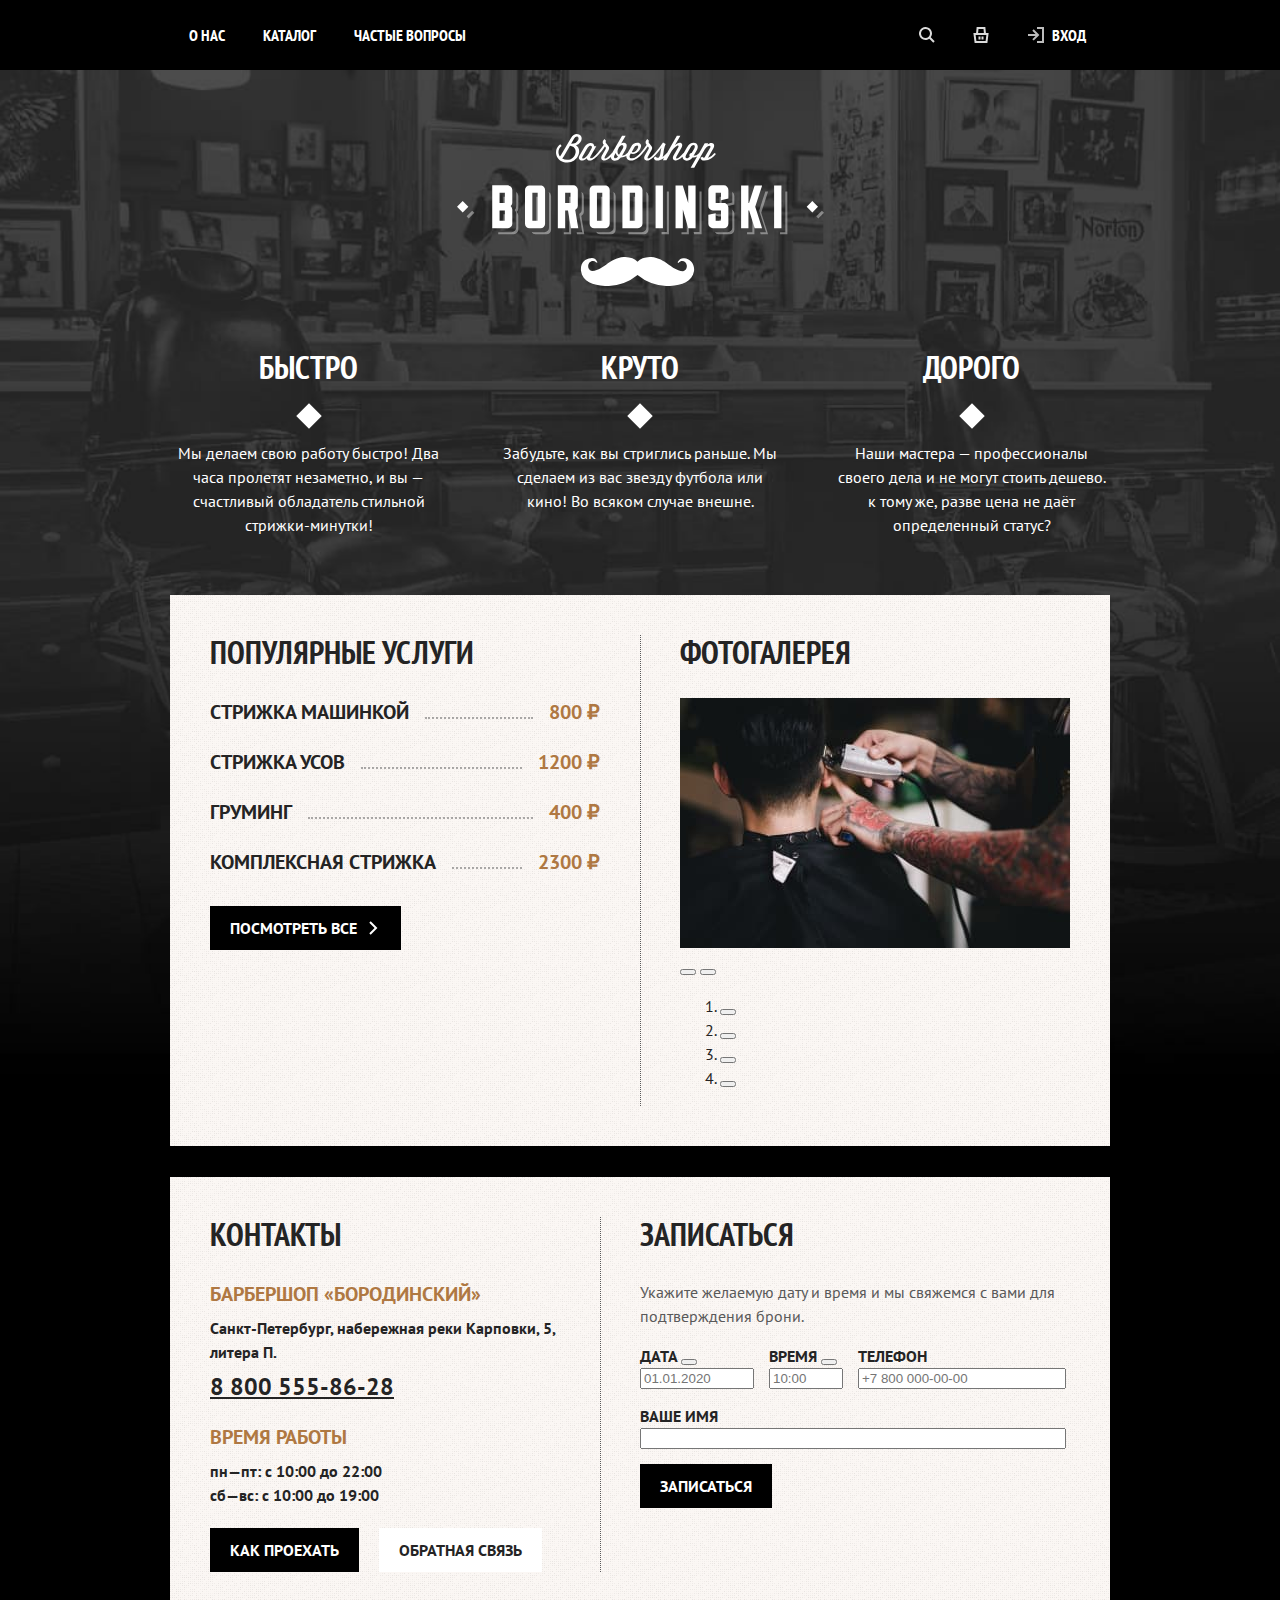
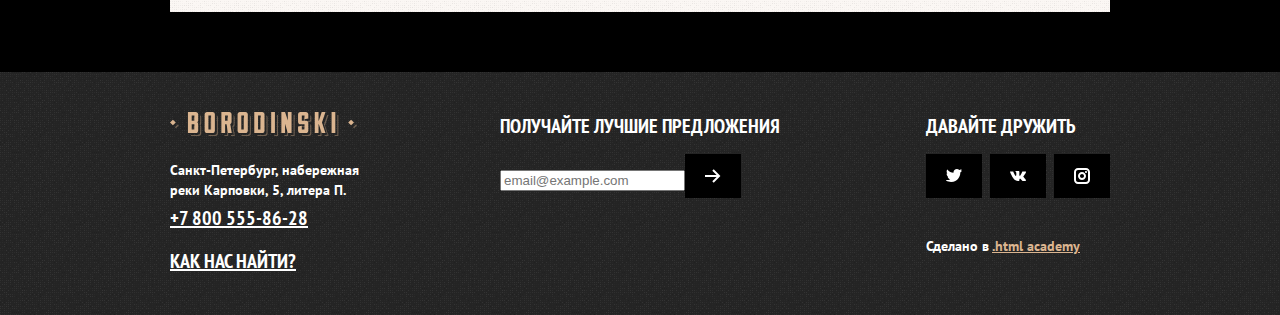
<file: index.html>
<!DOCTYPE html>
<html lang="ru">

<head>
    <meta charset="UTF-8" />
    <meta http-equiv="X-UA-Compatible" content="IE=edge" />
    <meta name="viewport" content="width=device-width, initial-scale=1.0" />
    <title>Барбершоп «Бородинский»</title>
    <link rel="stylesheet" href="styles/style.css" />
</head>

<body>
    <!-- Шапка  -->
    <header class="page-header">
        <nav class="navigation">
            <ul class="navigation-list">
                <li class="navigation-item">
                    <a class="navigation-link" href="about.html">О нас</a>
                </li>
                <li class="navigation-item">
                    <a class="navigation-link" href="catalog.html">Каталог</a>
                </li>
                <li class="navigation-item">
                    <a class="navigation-link" href="faq.html">Частые вопросы</a>
                </li>
            </ul>
            <ul class="navigation-list navigation-user">
                <li class="navigation-item">
                    <a class="navigation-link" href="#">
                        <svg class="navigation-icon" aria-hidden="true" focusable="false" width="16" height="16"
                            xmlns="http://www.w3.org/2000/svg">
                            <path fill-rule="evenodd" clip-rule="evenodd"
                                d="M11 6.5a4.5 4.5 0 11-9 0 4.5 4.5 0 019 0zm-.665 5.249a6.5 6.5 0 111.414-1.414l3.958 3.958-1.414 1.414-3.958-3.958z" />
                        </svg>
                        <span class="visually-hidden">Поиск</span>
                    </a>
                </li>
                <li class="navigation-item">
                    <a class="navigation-link" href="#">
                        <svg class="navigation-icon" aria-hidden="true" focusable="false" width="16" height="16"
                            xmlns="http://www.w3.org/2000/svg">
                            <path fill-rule="evenodd" clip-rule="evenodd"
                                d="M3.09 6L3.577.905 3.662 0h8.676l.086.905L12.909 6h2.724l-.14 1.124-1 8-.11.876H1.617l-.11-.876-1-8L.368 6H3.09zM5.1 6h5.8l-.38-4H5.48L5.1 6zm-1.717 8l-.75-6h10.734l-.75 6H3.383zM8.5 9.5v3h2v-3h-2zm-3 3v-3h2v3h-2z" />
                        </svg>
                        <span class="visually-hidden">Корзина</span></a>
                </li>
                <li class="navigation-item">
                    <a class="navigation-link navigation-link-login" href="#">
                        <svg class="navigation-icon" width="16" height="16" fill="none"
                            xmlns="http://www.w3.org/2000/svg">
                            <path fill-rule="evenodd" clip-rule="evenodd"
                                d="M9 2h5v12H9v2h7V0H9v2zM4.293 3.707L7.536 6.95H0v2h7.536l-3.243 3.242 1.414 1.415 4.95-4.95.707-.707-.707-.707-4.95-4.95-1.414 1.414z"
                                fill="#BDBDBD" />
                        </svg>
                        Вход</a>
                </li>
            </ul>
        </nav>
    </header>
    <!-- Main -->
    <main class="main-container main-index">
        <!-- Главный заголовок -->
        <div class="page-container">
            <h1 class="visually-hidden">Барбершоп «Бородинский»</h1>
            <!-- Лого -->
            <img class="logo" src="images/logo-full.svg" width="367" height="152"
                alt="Логотип Барбершопа «Бородинский»" />
            <!-- Преимущества -->
            <section class="advantages">
                <h2 class="visually-hidden">Преимущества</h2>
                <ul class="advantages-list">
                    <li class="advantages-item">
                        <h3 class="advantages-title">Быстро</h3>
                        <p class="advantages-description">
                            Мы делаем свою работу быстро! Два часа пролетят
                            незаметно, и вы — счастливый обладатель стильной
                            стрижки-минутки!
                        </p>
                    </li>
                    <li class="advantages-item">
                        <h3 class="advantages-title">Круто</h3>
                        <p class="advantages-description">
                            Забудьте, как вы стриглись раньше. Мы сделаем из
                            вас звезду футбола или кино! Во всяком случае
                            внешне.
                        </p>
                    </li>
                    <li class="advantages-item">
                        <h3 class="advantages-title">Дорого</h3>
                        <p class="advantages-description">
                            Наши мастера — профессионалы своего дела и не
                            могут стоить дешево. к тому же, разве цена не
                            даёт определенный статус?
                        </p>
                    </li>
                </ul>
            </section>

            <div class="index-columns">
                <!-- Популярные услуги -->
                <section class="services">
                    <h2 class="services-title">Популярные услуги</h2>
                    <ul class="services-list">
                        <li class="services-item">
                            Стрижка машинкой
                            <b class="services-price">800 ₽</b>
                        </li>
                        <li class="services-item">
                            Стрижка усов
                            <b class="services-price">1200 ₽</b>
                        </li>
                        <li class="services-item">
                            Груминг
                            <b class="services-price">400 ₽</b>
                        </li>
                        <li class="services-item">
                            Комплексная стрижка
                            <b class="services-price">2300 ₽</b>
                        </li>
                    </ul>
                    <a class="button button-all" href="#">Посмотреть все</a>
                </section>
                <!-- Фотогалерея -->
                <section class="gallery">
                    <h2 class="gallery-title">Фотогалерея</h2>
                    <img class="slider-image" src="images/gallery-1.jpg" width="390" height="250" alt="Примеры работ" />
                    <button class="slider-button slider-prev" type="button">
                        <span class="visually-hidden">Предыдущее фото</span>
                    </button>
                    <button class="slider-button slider-next" type="button">
                        <span class="visually-hidden">Следующее фото</span>
                    </button>
                    <ol class="slider-pagination">
                        <li class="slider-pagination-item">
                            <button class="slider-pagination-button slider-pagination-button-current">
                                <span class="visually-hidden">1 фото</span>
                            </button>
                        </li>
                        <li class="slider-pagination-item">
                            <button class="slider-pagination-button">
                                <span class="visually-hidden">2 фото</span>
                            </button>
                        </li>
                        <li class="slider-pagination-item">
                            <button class="slider-pagination-button">
                                <span class="visually-hidden">3 фото</span>
                            </button>
                        </li>
                        <li class="slider-pagination-item">
                            <button class="slider-pagination-button">
                                <span class="visually-hidden">4 фото</span>
                            </button>
                        </li>
                    </ol>
                </section>
            </div>
            <div class="index-columns">

                <!-- Контакты -->
                <section class="contacts">
                    <h2 class="contacts-title">Контакты</h2>
                    <h3 class="contacts-subtitle">Барбершоп «Бородинский»</h3>
                    <address class="contacts-address">
                        <p class="contacts-address-text">Санкт-Петербург, набережная реки Карповки, 5, литера П.</p>
                        <a class="contacts-phone" href="tel:88005558628">8 800 555-86-28</a>
                    </address>
                    <h3 class="contacts-subtitle">Время работы</h3>
                    <ul class="contacts-schedule">
                        <li>пн—пт: с 10:00 до 22:00</li>
                        <li>сб—вс: с 10:00 до 19:00</li>
                    </ul>
                    <p class="contacts-navigation">
                        <a class="button" href="#">Как проехать</a>
                        <a class="button button-feedback" href="#">Обратная связь</a>
                    </p>
                </section>

                <!-- Форма записи -->
                <section class="appointment">
                    <h2 class="appointment-title">Записаться</h2>
                    <p class="appointment-info">Укажите желаемую дату и время и мы свяжемся с вами для подтверждения
                        брони.</p>
                    <form class="appointment-form" action="https://echo.htmlacademy.ru/" method="post">
                        <p class="field-group appointment-form-date">
                            <span class="form-label form-label-icon">
                                <label for="appointment-date">
                                    Дата</label>
                                <button class="info" type="button">
                                    <span class="visually-hidden">Посмотреть дополнительную информацию</span></button>
                            </span>
                            <input class="field" type="text" id="appointment-date" name="appointment-date"
                                placeholder="01.01.2020">
                        </p>
                        <p class="field-group appointment-form-time">
                            <span class="form-label form-label-icon">
                                <label for="appointment-time">
                                    Время</label>
                                <button class="info" type="button">
                                    <span class="visually-hidden">Посмотреть дополнительную информацию</span>
                                </button>
                            </span>
                            <input class="field" type="text" id="appointment-time" name="appointment-time"
                                placeholder="10:00">
                        </p>
                        <p class="field-group appointment-form-phone">
                            <label class="form-label" for="appointment-phone">
                                Телефон
                            </label>
                            <input class="field" type="text" id="appointment-phone" name="appointment-phone"
                                placeholder="+7 800 000-00-00">
                        </p>
                        <p class="field-group appointment-form-name">
                            <label class="form-label" for="appointment-name">
                                Ваше имя
                            </label>
                            <input class="field" type="text" id="appointment-name" name="appointment-name">
                        </p>
                        <button class="button appointment-submit" type="submit">Записаться</button>
                    </form>
                </section>
            </div>
        </div>
    </main>
    <!-- Подвал -->
    <footer class="page-footer">
        <div class="page-footer-container">
            <section class="footer-contacts">
                <h2 class="visually-hidden">Контакты</h2>
                <img class="footer-contacts-logo" src="images/logo-footer.svg" width="187" height="24"
                    alt="Логотип Барбершоп «Бородинский»" />
                <address class="footer-contacts-address">
                    <p class="footer-about-text">
                        Санкт-Петербург, набережная реки Карповки, 5, литера
                        П.
                    </p>
                    <a class="footer-contacts-address-phone" href="tel:88005558628">+7 800 555-86-28</a>
                </address>
                <a class="footer-contacts-map-link"
                    href="https://www.google.com/maps/place/%D0%BD%D0%B0%D0%B1.+P%D0%B5%D0%BA%D0%B8+%D0%9A%D0%B0%D1%80%D0%BF%D0%BE%D0%B2%D0%BA%D0%B8,+5+%D0%BA%D0%BE%D1%80%D0%BF%D1%83%D1%81+%D0%9F,+%D0%A1%D0%B0%D0%BD%D0%BA%D1%82-%D0%9F%D0%B5%D1%82%D0%B5%D1%80%D0%B1%D1%83%D1%80%D0%B3,+197022/@59.9683447,30.3151923,17z/data=!3m1!4b1!4m5!3m4!1s0x4696315bc4e8ce61:0x74d4f0cbfe1fd995!8m2!3d59.968342!4d30.317381">Как
                    нас найти?</a>

            </section>
            <section class="newsletter">
                <h2 class="page-footer-title">
                    Получайте лучшие предложения
                </h2>
                <form class="newsletter-form" action="https://echo.htmlacademy.ru/" method="post">
                    <p class="newsletter-email">
                        <label class="visually-hidden" for="newsletter-email">Email</label>
                        <input class="field" placeholder="email@example.com" type="email" name="newsletter-email"
                            id="newsletter-email" required />
                    </p>
                    <button class="button newsletter-button" type="submit">
                        <span class="visually-hidden">Отправить</span>
                    </button>
                </form>
            </section>
            <section class="footer-social">
                <h2 class="page-footer-title">Давайте дружить</h2>
                <ul class="footer-social-list">
                    <li class="footer-social-item">
                        <a class="button footer-social-link footer-social-tw" href="https://twitter.com/htmlacademy_ru">
                            <span class="visually-hidden">Твиттер</span>
                        </a>
                    </li>
                    <li class="footer-social-item">
                        <a class="button footer-social-link footer-social-vk" href="https://vk.com/htmlacademy">
                            <span class="visually-hidden">ВКонтакте</span>
                        </a>
                    </li>
                    <li class="footer-social-item">
                        <a class="button footer-social-link footer-social-instagram"
                            href="https://www.facebook.com/htmlacademy">
                            <span class="visually-hidden">Инстаграм</span>
                        </a>
                    </li>
                </ul>
                <p class="about-text">
                    Сделано в
                    <a class="htmlacademy-link" href="https://htmlacademy.ru">.html academy</a>
                </p>
            </section>
        </div>
    </footer>
</body>

</html>
</file>
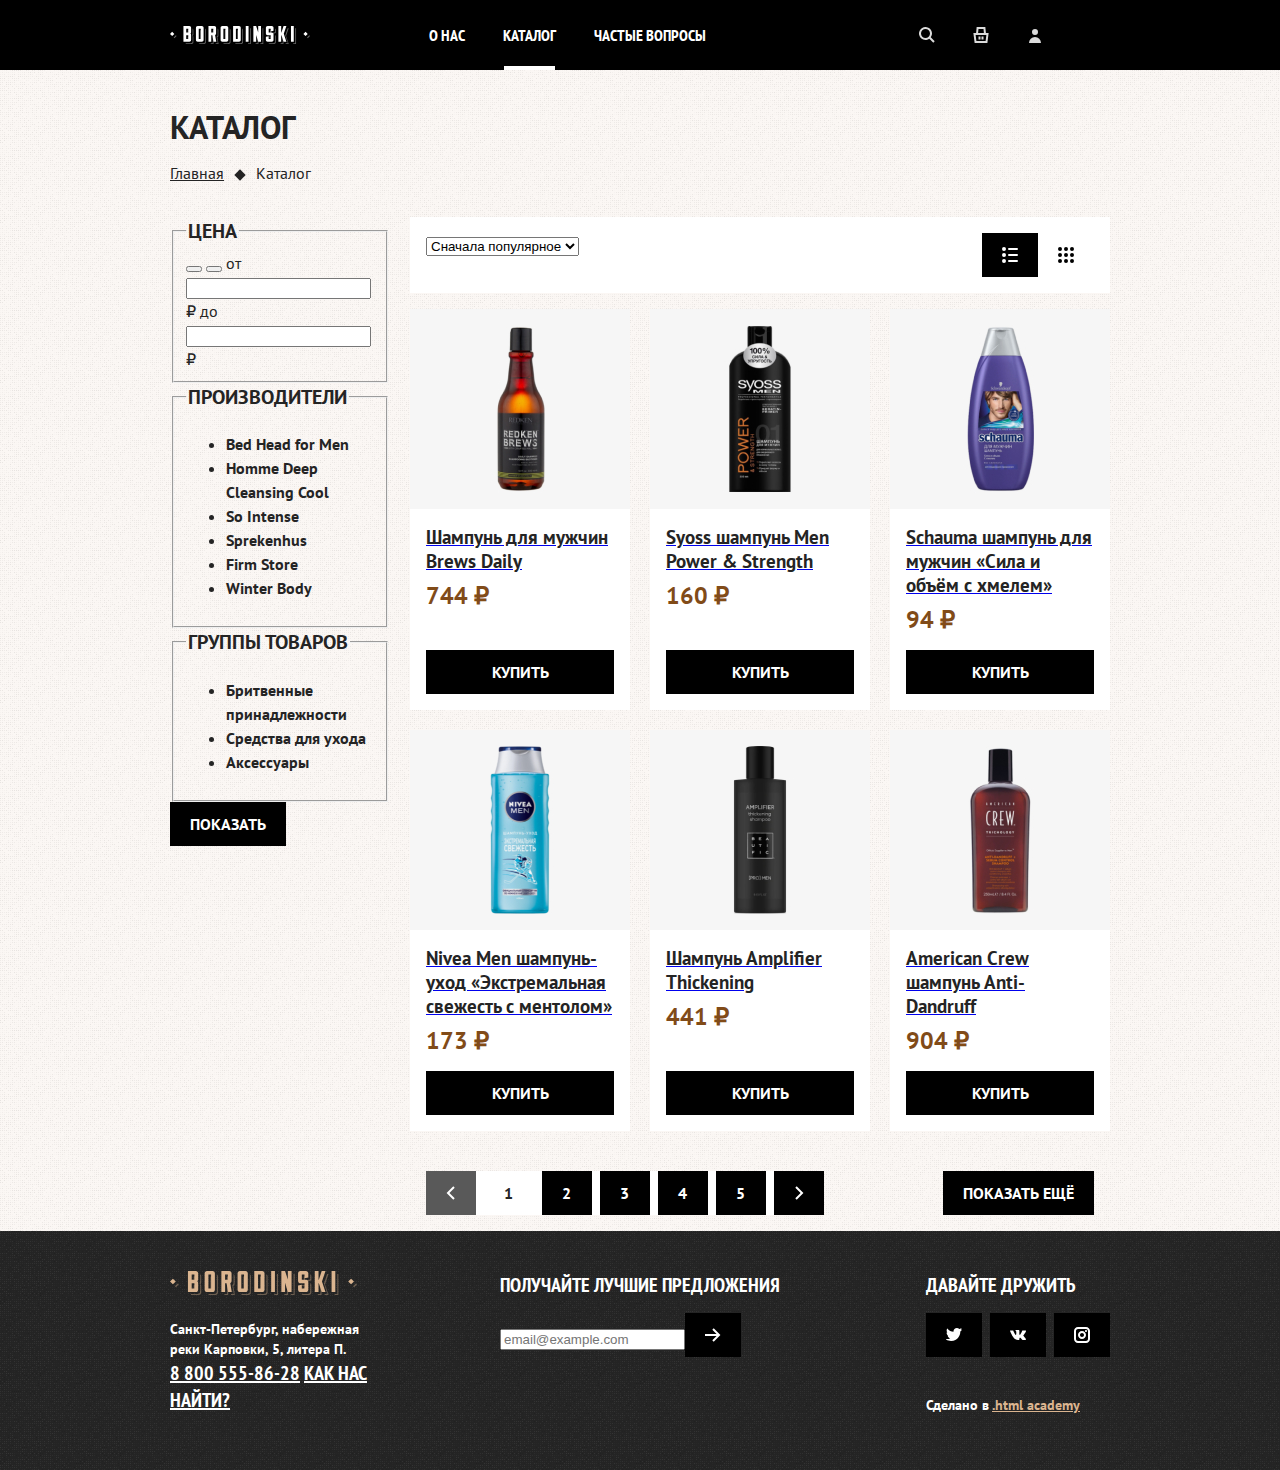
<file: catalog.html>
<!DOCTYPE html>
<html lang="ru">

<head>
    <meta charset="UTF-8" />
    <meta http-equiv="X-UA-Compatible" content="IE=edge" />
    <meta name="viewport" content="width=device-width, initial-scale=1.0" />
    <title>Каталог</title>
    <link rel="stylesheet" href="styles/style.css" />
</head>

<body>
    <header class="page-header">
        <nav class="navigation">
            <a class="navigation-logo" href="index.html">
                <img class="page-header-logo" src="images/logo.svg" width="140" height="18"
                    alt="Логотип Барбершоп «Бородинский»" />
            </a>
            <ul class="navigation-list">
                <li class="navigation-item">
                    <a class="navigation-link" href="about.html">О нас</a>
                </li>
                <li class="navigation-item">
                    <a class="navigation-link navigation-link-current" href="catalog.html">Каталог</a>
                </li>
                <li class="navigation-item">
                    <a class="navigation-link" href="faq.html">Частые вопросы</a>
                </li>
            </ul>
            <ul class="navigation-list navigation-user">
                <li class="navigation-item">
                    <a class="navigation-link" href="#">
                        <svg class="navigation-icon" aria-hidden="true" focusable="false" width="16" height="16"
                            xmlns="http://www.w3.org/2000/svg">
                            <path fill-rule="evenodd" clip-rule="evenodd"
                                d="M11 6.5a4.5 4.5 0 11-9 0 4.5 4.5 0 019 0zm-.665 5.249a6.5 6.5 0 111.414-1.414l3.958 3.958-1.414 1.414-3.958-3.958z" />
                        </svg>
                        <span class="visually-hidden">Поиск</span>
                    </a>
                </li>
                <li class="navigation-item">
                    <a class="navigation-link" href="#">
                        <svg class="navigation-icon" aria-hidden="true" focusable="false" width="16" height="16"
                            xmlns="http://www.w3.org/2000/svg">
                            <path fill-rule="evenodd" clip-rule="evenodd"
                                d="M3.09 6L3.577.905 3.662 0h8.676l.086.905L12.909 6h2.724l-.14 1.124-1 8-.11.876H1.617l-.11-.876-1-8L.368 6H3.09zM5.1 6h5.8l-.38-4H5.48L5.1 6zm-1.717 8l-.75-6h10.734l-.75 6H3.383zM8.5 9.5v3h2v-3h-2zm-3 3v-3h2v3h-2z" />
                        </svg>
                        <span class="visually-hidden">Корзина</span></a>
                </li>
                <li class="navigation-item">
                    <a class="navigation-link" href="#">
                        <svg class="navigation-icon" aria-hidden="true" focusable="false" width="16" height="16"
                            xmlns="http://www.w3.org/2000/svg">
                            <path fill-rule="evenodd" clip-rule="evenodd"
                                d="M8 8a3 3 0 100-6 3 3 0 000 6zm0 2a6 6 0 00-6 6h12a6 6 0 00-6-6z"></path>
                        </svg>
                        <span class="visually-hidden">Профиль</span>
                    </a>
                </li>
            </ul>
        </nav>
    </header>

    <main class="main-inner">
        <!-- Шапка -->
        <div class="page-container">
            <header class="inner-header">
                <h1 class="inner-header-title">Каталог</h1>
                <ul class="breadcrumbs">
                    <li class="breadcrumbs-item">
                        <a href="index.html" class="breadcrumbs-link">Главная</a>
                    </li>
                    <li class="breadcrumbs-item">
                        <a class="breadcrumbs-link">Каталог</a>
                    </li>
                </ul>
            </header>
            <section class="catalog-products">
                <h2 class="visually-hidden">Список товаров с фильтрами</h2>
                <!-- Фильтрация -->
                <form class="catalog-filter" action="https://echo.htmlacademy.ru/" method="get">
                    <fieldset class="catalog-filter-group">
                        <legend class="catalog-filter-title">Цена</legend>
                        <button class="range-toggle toggle min" type="button">
                            <span class="visually-hidden">Изменить минимальную цену.</span>
                        </button>
                        <button class="range-toggle toggle max" type="button">
                            <span class="visually-hidden">Изменить максимальную цену.</span>
                        </button>
                        <label for="" class="catalog-filter-label">
                            от
                            <input type="number" class="catalog-filter-input" name="min-price" />
                            ₽
                        </label>
                        до
                        <input type="number" class="catalog-filter-input" name="max-price" />
                        ₽
                        </label>
                    </fieldset>

                    <fieldset class="catalog-filter-group">
                        <legend class="catalog-filter-title">Производители</legend>
                        <ul class="catalog-filter-list">
                            <li class="catalog-filter-item">
                                <label class="control">
                                    <input class="visually-hidden control-input" type="checkbox"
                                        name="bed-head-for-men">
                                    <span class="control-mark"></span>
                                    <span class="control-label">Bed Head for Men</span>
                                </label>
                            </li>
                            <li class="catalog-filter-item">
                                <label class="control">
                                    <input class="visually-hidden control-input" type="checkbox"
                                        name="homme-deep-cleansing-cool" checked>
                                    <span class="control-mark"></span>
                                    <span class="control-label">Homme Deep Cleansing Cool</span>
                                </label>
                            </li>
                            <li class="catalog-filter-item">
                                <label class="control">
                                    <input class="visually-hidden control-input" type="checkbox" name="so-intense"
                                        checked>
                                    <span class="control-mark"></span>
                                    <span class="control-label">So Intense</span>
                                </label>
                            </li>
                            <li class="catalog-filter-item">
                                <label class="control">
                                    <input class="visually-hidden control-input" type="checkbox" name="sprekenhus">
                                    <span class="control-mark"></span>
                                    <span class="control-label">Sprekenhus</span>
                                </label>
                            </li>
                            <li class="catalog-filter-item">
                                <label class="control">
                                    <input class="visually-hidden control-input" type="checkbox" name="firm-storе">
                                    <span class="control-mark"></span>
                                    <span class="control-label">Firm Storе</span>
                                </label>
                            </li>
                            <li class="catalog-filter-item">
                                <label class="control">
                                    <input class="visually-hidden control-input" type="checkbox" name="winter-body"
                                        checked>
                                    <span class="control-mark"></span>
                                    <span class="control-label">Winter Body</span>
                                </label>
                            </li>
                        </ul>
                    </fieldset>

                    <fieldset class="catalog-filter-group">
                        <legend class="catalog-filter-title">Группы товаров</legend>
                        <ul class="catalog-filter-list">
                            <li class="catalog-filter-item">
                                <label class="control">
                                    <input class="visually-hidden control-input" type="radio" name="product-group"
                                        value="shaving-supplies">
                                    <span class="control-mark"></span>
                                    <span class="control-label">Бритвенные принадлежности</span>
                                </label>
                            </li>
                            <li class="catalog-filter-item">
                                <label class="control">
                                    <input class="visually-hidden control-input" type="radio" name="product-group"
                                        value="care-products" checked>
                                    <span class="control-mark"></span>
                                    <span class="control-label">Средства для ухода</span>
                                </label>
                            </li>
                            <li class="catalog-filter-item">
                                <label class="control">
                                    <input class="visually-hidden control-input" type="radio" name="product-group"
                                        value="accessories">
                                    <span class="control-mark"></span>
                                    <span class="control-label">Аксессуары</span>
                                </label>
                            </li>
                        </ul>
                    </fieldset>

                    <button class="button" type="submit">Показать</button>
                </form>
                <div class="catalig-right-column">
                    <!-- Сортировка -->
                    <div class="sorting-container">
                        <form class="sorting-type">
                            <label for="sorting" class="visually-hidden">Сортировка</label>
                            <select name="select-control" id="sorting">
                                <option value="popular">Сначала популярное</option>
                                <option value="cheap">Сначала дешевое</option>
                                <option value="expensive">Сначала дорогое</option>
                            </select>
                            <button class="visually-hidden" type="submit">Отсортировать продукты</button>
                        </form>
                        <a href="#" class="card-grid-toggle" type="button">
                            <svg width="16" height="16" aria-hidden="true" focusable="false"
                                xmlns="http://www.w3.org/2000/svg" viewBox="0 0 16 16">
                                <path
                                    d="M2 0a2 2 0 100 4 2 2 0 000-4zm0 6a2 2 0 100 4 2 2 0 000-4zm-2 8a2 2 0 114 0 2 2 0 01-4 0zM7 1a1 1 0 000 2h8a1 1 0 100-2H7zM6 8a1 1 0 011-1h8a1 1 0 110 2H7a1 1 0 01-1-1zm1 5a1 1 0 100 2h8a1 1 0 100-2H7z" />
                            </svg>
                            <span class="visually-hidden">Показать список</span>
                        </a>
                        <a href="#" class="card-grid-toggle card-grid-toggle-current" type="button">
                            <svg width="16" height="16" viewbox="0 0 16 16" fill="none"
                                xmlns="http://www.w3.org/2000/svg">
                                <path fill-rule="evenodd" clip-rule="evenodd"
                                    d="M0 2a2 2 0 1 1 4 0 2 2 0 0 1-4 0Zm6 0a2 2 0 1 1 4 0 2 2 0 0 1-4 0Zm10 0a2 2 0 1 0-4 0 2 2 0 0 0 4 0ZM0 8a2 2 0 1 1 4 0 2 2 0 0 1-4 0Zm10 0a2 2 0 1 0-4 0 2 2 0 0 0 4 0Zm2 0a2 2 0 1 1 4 0 2 2 0 0 1-4 0Zm-8 6a2 2 0 1 0-4 0 2 2 0 0 0 4 0Zm2 0a2 2 0 1 1 4 0 2 2 0 0 1-4 0Zm10 0a2 2 0 1 0-4 0 2 2 0 0 0 4 0Z" />
                            </svg>
                            <span class="visually-hidden">Показать карточки</span>
                        </a>
                    </div>
                    <!-- Список товаров -->
                    <ul class="product-list">
                        <li class="product-card">
                            <a href="product.html" class="product-card-image-link">
                                <img src="images/catalog/1.jpg" width="220" height="200" alt=""
                                    class="product-card-image">
                            </a>
                            <!-- <div class="product-card-content"> -->
                            <a href="#" class="product-card-title-link">
                                <h3 class="product-card-title">Шампунь для мужчин Brews Daily</h3>
                            </a>
                            <span class="product-card-price">744 ₽</span>
                            <a href="" class="button producr-card-button">Купить</a>
                            <!-- </div> -->
                        </li>
                        <li class="product-card">
                            <a href="#" class="product-card-image-link">
                                <img src="images/catalog/2.jpg" width="220" height="200" alt=""
                                    class="product-card-image">
                            </a>
                            <!-- <div class="product-card-content"> -->
                            <a href="#" class="product-card-title-link">
                                <h3 class="product-card-title">Syoss шампунь Men Power & Strength</h3>
                            </a>
                            <span class="product-card-price">160 ₽</span>
                            <a href="" class="button producr-card-button">Купить</a>
                            <!-- </div> -->
                        </li>
                        <li class="product-card">
                            <a href="#" class="product-card-image-link">
                                <img src="images/catalog/3.jpg" width="220" height="200" alt=""
                                    class="product-card-image">
                            </a>
                            <!-- <div class="product-card-content"> -->
                            <a href="#" class="product-card-title-link">
                                <h3 class="product-card-title">Schauma шампунь для мужчин «Сила и объём с хмелем»</h3>
                            </a>
                            <span class="product-card-price">94 ₽</span>
                            <a href="" class="button producr-card-button">Купить</a>
                            <!-- </div> -->
                        </li>
                        <li class="product-card">
                            <a href="#" class="product-card-image-link">
                                <img src="images/catalog/4.jpg" width="220" height="200" alt=""
                                    class="product-card-image">
                            </a>
                            <!-- <div class="product-card-content"> -->
                            <a href="#" class="product-card-title-link">
                                <h3 class="product-card-title">Nivea Men шампунь-уход «Экстремальная свежесть с
                                    ментолом»</h3>
                            </a>
                            <span class="product-card-price">173 ₽</span>
                            <a href="" class="button producr-card-button">Купить</a>
                            <!-- </div> -->
                        </li>
                        <li class="product-card">
                            <a href="#" class="product-card-image-link">
                                <img src="images/catalog/5.jpg" width="220" height="200" alt=""
                                    class="product-card-image">
                            </a>
                            <!-- <div class="product-card-content"> -->
                            <a href="#" class="product-card-title-link">
                                <h3 class="product-card-title">Шампунь Amplifier Thickening</h3>
                            </a>
                            <span class="product-card-price">441 ₽</span>
                            <a href="" class="button producr-card-button">Купить</a>
                            <!-- </div> -->
                        </li>
                        <li class="product-card">
                            <a href="#" class="product-card-image-link">
                                <img src="images/catalog/6.jpg" width="220" height="200" alt=""
                                    class="product-card-image">
                            </a>
                            <!-- <div class="product-card-content"> -->
                            <a href="#" class="product-card-title-link">
                                <h3 class="product-card-title">American Crew шампунь Anti-Dandruff</h3>
                            </a>
                            <span class="product-card-price">904 ₽</span>
                            <a href="" class="button producr-card-button">Купить</a>
                            <!-- </div> -->
                        </li>
                    </ul>
                    <div class="pagination-container">
                        <ul class="pagination">
                            <li class="pagination-item">
                                <a class="pagination-link pagination-prev pagination-disabled">
                                    <span class="visually-hidden">Предыдущая страница</span>
                                </a>
                            </li>
                            <li class="pagination-item">
                                <a class="pagination-link pagination-current">1</a>
                            </li>
                            <li class="pagination-item">
                                <a class="pagination-link">2</a>
                            </li>
                            <li class="pagination-item">
                                <a class="pagination-link">3</a>
                            </li>
                            <li class="pagination-item">
                                <a class="pagination-link">4</a>
                            </li>
                            <li class="pagination-item">
                                <a class="pagination-link">5</a>
                            </li>
                            <li class="pagination-item">
                                <a href="#" class="pagination-link pagination-next">
                                    <span class="visually-hidden">Следующая страница</span>
                                </a>
                            </li>
                        </ul>
                        <button class="button pagination-show-more" type="button">Показать ещё</button>
                    </div>
                </div>
            </section>
        </div>
    </main>

    <footer class="page-footer">
        <div class="page-footer-container">
            <section class="footer-contacts">
                <h2 class="visually-hidden">Контакты</h2>
                <img class="footer-contacts-logo" src="images/logo-footer.svg" width="187" height="24"
                    alt="Логотип Барбершоп «Бородинский»" />
                <address class="footer-contacts-address">
                    <p class="about-text">
                        Санкт-Петербург, набережная реки Карповки, 5, литера П.
                    </p>
                    <a class="footer-contacts-address-phone" href="tel:88005558628">8 800 555-86-28</a>
                    <a class="footer-contacts-map-link" href="#">Как нас найти?</a>
                </address>
            </section>
            <section class="newsletter">
                <h2 class="page-footer-title">
                    Получайте лучшие предложения
                </h2>
                <form class="newsletter-form" action="https://echo.htmlacademy.ru/" method="post">
                    <p class="newsletter-email">
                        <label class="visually-hidden" for="newsletter-email">Email</label>
                        <input class="field" placeholder="email@example.com" type="email" name="newsletter-email"
                            id="newsletter-email" required />
                    </p>
                    <button class="button newsletter-button" type="submit">
                        <span class="visually-hidden">Отправить</span>
                    </button>
                </form>
            </section>
            <section class="footer-social">
                <h2 class="page-footer-title">Давайте дружить</h2>
                <ul class="footer-social-list">
                    <li class="footer-social-item">
                        <a class="button footer-social-link footer-social-tw" href="https://twitter.com/htmlacademy_ru">
                            <span class="visually-hidden">Твиттер</span>
                        </a>
                    </li>
                    <li class="footer-social-item">
                        <a class="button footer-social-link footer-social-vk" href="https://vk.com/htmlacademy">
                            <span class="visually-hidden">ВКонтакте</span>
                        </a>
                    </li>
                    <li class="footer-social-item">
                        <a class="button footer-social-link footer-social-instagram"
                            href="https://www.facebook.com/htmlacademy">
                            <span class="visually-hidden">Инстаграм</span>
                        </a>
                    </li>
                </ul>
                <p class="about-text">
                    Сделано в
                    <a class="htmlacademy-link" href="https://htmlacademy.ru">.html academy</a>
                </p>
            </section>
        </div>
    </footer>
</body>

</html>
</file>
<file: styles/style.css>
@font-face {
    font-family: "PT Sans";
    font-style: normal;
    font-weight: 400;
    src: url("../fonts/pt-sans/pt-sans-regular.woff2") format("woff2"),
        url("../fonts/pt-sans/pt-sans-regular.woff") format("woff");
    font-display: swap;
}

@font-face {
    font-family: "PT Sans";
    font-style: normal;
    font-weight: 700;
    src: url("../fonts/pt-sans/pt-sans-bold.woff2") format("woff2"),
        url("../fonts/pt-sans/pt-sans-bold.woff") format("woff");
    font-display: swap;
}

/* PT Sans Narrow */

@font-face {
    font-family: "PT Sans Narrow";
    font-style: normal;
    font-weight: 400;
    src: url("../fonts/pt-sans-narrow/pt-sans-narrow-regular.woff2")
            format("woff2"),
        url("../fonts/pt-sans-narrow/pt-sans-narrow-regular.woff")
            format("woff");
    font-display: swap;
}

@font-face {
    font-family: "PT Sans Narrow";
    font-style: normal;
    font-weight: 700;
    src: url("../fonts/pt-sans-narrow/pt-sans-narrow-bold.woff2")
            format("woff2"),
        url("../fonts/pt-sans-narrow/pt-sans-narrow-bold.woff") format("woff");
    font-display: swap;
}

html {
    height: 100%;
    /* outline: 5px solid red;
    outline-offset: -5px; */
}

body {
    display: flex;
    flex-direction: column;
    min-height: 100%;
    margin: 0;
    font-family: "PT Sans", sans-serif;
    font-size: 16px;
    line-height: 24px;
    color: #242424;
    background-color: #fbf7f4;
}

.visually-hidden {
    position: absolute;
    width: 1px;
    height: 1px;
    margin: -1px;
    padding: 0;
    border: 0;
    clip: rect(0 0 0 0);
    overflow: hidden;
}

.button {
    display: inline-block;
    box-sizing: border-box;
    padding: 14px 20px;
    font-family: inherit;
    font-size: 16px;
    line-height: 16px;
    font-weight: 700;
    text-align: center;
    color: #ffffff;
    background-color: #000000;
    border: none;
    text-decoration: none;
    text-transform: uppercase;
    cursor: pointer;
}

.button:hover,
.footer-social-link:hover {
    background-color: #814b18;
}

.button:focus,
.footer-social-link:focus {
    background-color: #4e2e0e;
    outline: 2px solid #dbb590;
}

.button:disabled {
    color: #e7e7e7;
    background-color: #595959;
}

.button:disabled:hover {
    background-color: #595959;
    outline: none;
    cursor: default;
}

.button + .button {
    margin-left: 16px;
}
/* Light */

.button-feedback {
    color: #242424;
    background-color: #fff;
}

.button-feedback:hover {
    background-color: #dbb590;
}

.button-feedback:focus {
    outline: 2px solid #af7842;
    background-color: #dbb590;
}

/* Pages */
.page-header {
    color: #ffffff;
    background: #000000;
}

.navigation {
    display: flex;
    width: 940px;
    margin: 0 auto;
}

.navigation-list {
    display: flex;
    flex-wrap: wrap;
    margin: 0;
    padding: 0;
    width: 470px;
    /* 320px + (320 / 3) */
    list-style-type: none;
}

.navigation-link {
    position: relative;
    display: block;
    padding: 24px 19px;
    font-family: "PT Sans Narrow", sans-serif;
    font-weight: 700;
    line-height: 22px;
    color: #fff;
    background-color: #000;
    text-align: center;
    text-decoration: none;
    text-transform: uppercase;
}

.navigation-link:hover {
    background-color: #595959;
}

.navigation-link:focus {
    box-shadow: inset 0 0 0 4px #e7e7e7;
    outline: none;
}

.navigation-link-current::before {
    content: "";
    position: absolute;
    right: 20px;
    left: 20px;
    bottom: 0;
    height: 4px;
    background-color: #fff;
}

.navigation-icon {
    position: absolute;
    top: 0;
    left: 0;
    right: 0;
    bottom: 0;
    margin: auto;
    fill: #dbdbdb;
}

.navigation-link:hover .navigation-icon {
    fill: #242424;
}

.navigation-link:focus .navigation-icon {
    fill: #dbdbdb;
}

.navigation-logo {
    display: flex;
    align-items: center;
    width: 140px;
    margin-right: 100px;
}

.navigation-user {
    max-width: 210px;
    /* 210px + 40px для возможно еще одной иконки */
    margin-left: auto;
}

.navigation-link-login {
    padding-left: 44px;
    /* outline: 5px solid #ff6347; */
    /* outline-offset: -5px; */
}

.navigation-link-login .navigation-icon {
    left: 20px;
    right: auto;
    margin: auto 0;
}

.navigation-user .navigation-link {
    min-width: 16px;
    min-height: 22px;
    /* outline: 5px solid #ff6347; */
    /* outline-offset: -5px; */
}

/* .navigation-user .navigation-item:nth-child(2) .navigation-link {
    background-image: url("/images/");
    background-repeat: no-repeat;
    background-position: center;
} */

.main-container {
    flex-grow: 1;
    padding-top: 64px;
    padding-bottom: 60px;
}

.main-index {
    color: #ffffff;
    background-color: #000;
    background-image: url("../images/index-bg.jpg");
    background-size: 100% auto;
    background-repeat: no-repeat;
}

.main-inner {
    padding-top: 40px;
    color: #242424;
    background-color: #fbf7f4;
    background-image: url("../images/bg-noisy.png");
}

.page-container {
    width: 940px;
    margin: 0 auto;
}

.logo {
    display: block;
    margin: 0 auto;
    margin-bottom: 64px;
}

/* Advantages */

.advantages {
    margin-bottom: 58px;
}

/* List */

.advantages-list {
    display: flex;
    justify-content: space-between;
    margin: 0;
    padding: 0;
    text-align: center;
    list-style-type: none;

    color: #ffffff;
}

/* Item */

.advantages-item {
    width: 277px;
}

/* Title */
.advantages-title {
    position: relative;
    margin-top: 0;
    margin-bottom: 56px;
    font-family: "PT Sans Narrow", sans-serif;
    font-size: 32px;
    line-height: 35px;
    text-transform: uppercase;
}

.advantages-title::before {
    content: "";
    position: absolute;
    bottom: -40px;
    left: calc(50% - 9px);
    width: 18px;
    height: 18px;
    background-color: #fff;
    transform: rotate(45deg);
}

/* Description */

.advantages-description {
    margin: 0;
}

/* Index columns */
.index-columns {
    position: relative;
    display: flex;
    justify-content: space-between;
    margin-bottom: 31px;
    padding: 40px;
    color: #242424;
    background-color: #fbf7f4;
    background-image: url("../images/bg-noisy.png");
}

.index-columns::after {
    content: "";
    position: absolute;
    top: 40px;
    bottom: 40px;
    width: 0;
    border-right: 1px dotted #595959;
}

.index-columns:first-of-type::after {
    left: 470px;
}

.index-columns:last-of-type::after {
    left: 430px;
}

.index-columns:last-child {
    margin-bottom: 0;
}

/* Services */
.services {
    width: 390px;
    text-transform: uppercase;
}

/* Title */
.services-title {
    margin-top: 0;
    margin-bottom: 28px;
    font-family: "PT Sans Narrow", sans-serif;
    font-size: 32px;
    line-height: 35px;
    font-weight: 700;
}

/* Price */
.services-list {
    margin: 0;
    padding: 0;
    margin-bottom: 30px;
    list-style-type: none;
    font-size: 20px;
    line-height: 28px;
    font-weight: 700;
}

.services-item {
    display: flex;
    justify-content: space-between;
    align-items: baseline;
    margin-bottom: 22px;
}

.services-item::before {
    flex-grow: 1;
    content: "";
    border-bottom: 2px dotted rgba(89, 89, 89, 0.5);
    margin-right: 16px;
    margin-left: 16px;
    order: 2;
}

.services-price {
    order: 3;
    color: #af7842;
}

.gallery {
    width: 390px;
}

.button-all {
    padding-right: 44px;
    background-image: url("/images/arrow-right.svg");
    background-repeat: no-repeat;
    background-size: 16px 16px;
    background-position: center right 20px;
    /* outline: 5px solid #ff6347; */
}

/* Title */
.gallery-title {
    margin-top: 0;
    margin-bottom: 28px;
    font-family: "PT Sans Narrow", sans-serif;
    font-weight: 700;
    font-size: 32px;
    line-height: 35px;
    text-transform: uppercase;
}

.contacts {
    width: 350px;
    font-weight: 700;
}

/* Title */
.contacts-title {
    margin-top: 0;
    margin-bottom: 28px;
    font-family: "PT Sans Narrow", sans-serif;
    font-weight: 700;
    font-size: 32px;
    line-height: 35px;
    text-transform: uppercase;
}

.contacts-address {
    font-style: normal;
}

/* Subtitle */
.contacts-subtitle {
    margin-top: 22px;
    margin-bottom: 8px;
    font-size: 20px;
    line-height: 28px;
    text-transform: uppercase;
    color: #af7842;
}

.contacts-address-text {
    margin: 8px 0;
}

/* Phone */
.contacts-phone {
    font-size: 24px;
    line-height: 29px;
    -webkit-text-decoration-line: underline;
    text-decoration-line: underline;
    text-transform: uppercase;
    color: #242424;
}

.contacts-schedule {
    margin: 8px 0;
    padding: 0;
    list-style-type: none;
}

.contacts-navigation {
    margin-top: 21px;
    margin-bottom: 0;
}

.appointment {
    width: 430px;
}

.appointment-form {
    display: grid;
    grid-template-columns: 114px 74px 208px;
    gap: 15px;
}

.field-group {
    display: flex;
    flex-direction: column;
    margin: 0;
}

.appointment-form-name {
    grid-column: 1 / -1;
}

.appointment-submit {
    grid-column: 1 / -1;
    justify-self: start;
}

/* Title */
.appointment-title {
    margin-top: 0;
    margin-bottom: 28px;
    font-family: "PT Sans Narrow", sans-serif;
    font-weight: 700;
    font-size: 32px;
    line-height: 35px;
    text-transform: uppercase;
}

/* List */

.appointment-info {
    color: #595959;
}

/* Label */
.form-label {
    font-weight: 700;
    line-height: 24px;
    text-transform: uppercase;
}

/* Footer */

.page-footer {
    font-size: 14px;
    font-weight: 700;
    color: #ffffff;
    background-color: #242424;
    background-image: url("../images/bg-noisy.png");
    background-repeat: repeat;
}

.page-footer-container {
    display: flex;
    width: 940px;
    margin: 0 auto;
    padding: 40px 0;
}

.page-footer a {
    color: #fff;
}

.page-footer .htmlacademy-link {
    font-size: 14px;
    color: #dbb590;
}

.page-footer-title {
    margin-top: 0;
    margin-bottom: 14px;
    font-family: "PT Sans Narrow", sans-serif;
    font-size: 20px;
    line-height: 28px;
    font-weight: 700;
    color: #ffffff;
    text-transform: uppercase;
}

.footer-contacts {
    width: 200px;
    margin-right: 130px;
}

.footer-contacts-logo {
    display: block;
    margin-bottom: 24px;
}

.footer-about-text {
    margin-top: 0;
    margin-bottom: 4px;
}

.footer-contacts-address {
    margin-bottom: 16px;
    font-style: normal;
}

.footer-contacts-address p {
    font-size: 14px;
    line-height: 20px;
    font-weight: 700;
    color: #ffffff;
}

.footer-contacts-address-phone {
    font-family: "PT Sans Narrow", sans-serif;
    font-weight: 700;
    font-size: 20px;
    line-height: 28px;

    text-decoration: underline;
    text-transform: uppercase;
}

.footer-contacts-map-link {
    font-family: "PT Sans Narrow", sans-serif;
    font-weight: 700;
    font-size: 20px;
    line-height: 26px;
    color: #ffffff;

    text-decoration: underline;
    text-transform: uppercase;
}

.newsletter-form {
    display: flex;
}

.newsletter-button {
    width: 56px;
    height: 44px;
    background-image: url("../images/arrow-tail-right.svg");
    background-repeat: no-repeat;
    background-position: center;
    background-size: 16px 16px;
}

.footer-social {
    max-width: 190px;
    margin-left: auto;
    /* outline: 5px solid red; */
    /* outline-offset: -5px; */
}

.footer-social p {
    margin: 0;
}

.footer-social-list {
    display: flex;
    flex-wrap: wrap;
    margin: 0;
    margin-bottom: 28px;
    padding: 0;
    list-style-type: none;
}

.footer-social-item {
    width: 56px;
    height: 44px;
    margin-right: 8px;
    margin-bottom: 8px;
    /* outline: 5px solid #ff6347; */
}

.footer-social-item:nth-child(3n) {
    margin-right: 0;
}

.footer-social-link {
    display: block;
    height: 44px;
    background-color: #000000;
    background-repeat: no-repeat;
    background-position: center;
    background-size: 16px 16px;
}

.footer-social-tw {
    background-image: url("../images/twitter.svg");
}

.footer-social-vk {
    background-image: url("../images/vk.svg");
}

.footer-social-instagram {
    background-image: url("../images/instagram.svg");
}

.about-text {
    margin: 0;
}

/* Catalog */

.inner-header {
    margin-bottom: 32px;
}

.inner-header-title {
    margin-top: 0;
    margin-bottom: 16px;
    font-size: 32px;
    line-height: 35px;
    text-transform: uppercase;
}

/* Breadcrumbs */

.breadcrumbs {
    display: flex;
    list-style-type: none;
    margin: 0;
    padding: 0;
    color: #242424;
}

.breadcrumbs-item {
    position: relative;
    margin-right: 32px;
    /* list-style-type: none; */
}

.breadcrumbs-item::after {
    position: absolute;
    content: "";
    width: 8px;
    height: 8px;
    top: 10px;
    right: -20px;
    background-color: #242424;
    transform: rotate(45deg);
}

.breadcrumbs-item:last-of-type::after {
    content: none;
}

.breadcrumbs-link {
    color: inherit;
    /* margin-right: 32px; */
}

.catalog-products {
    display: flex;
    /* outline: 5px solid red; */
    /* outline-offset: -5px; */
}

.catalog-filter {
    width: 220px;
    margin-right: 20px;
}

/* Title */

.catalog-filter-title {
    font-size: 20px;
    line-height: 28px;
    font-weight: 700;
    color: #242424;
    text-transform: uppercase;
}

/* Label */

.control-label {
    font-weight: 700;
}

/* Сортировка */
.catalig-right-column {
    width: 700px;
}

.sorting-container {
    display: flex;
    color: #000;
    background-color: #ffffff;
    padding: 16px;
    margin-bottom: 16px;
}

.sorting-type {
    margin-right: auto;
}

.card-grid-toggle {
    display: flex;
    align-items: center;
    justify-content: center;
    background-color: #000;
    width: 56px;
    height: 44px;
    /* outline: 5px solid #ff6347; */
}

.card-grid-toggle:hover {
    background-color: #814b18;
}

.card-grid-toggle:focus {
    outline: 2px solid #dbb590;
    background-color: #4e2e0e;
}

.card-grid-toggle svg {
    fill: #fff;
}

.card-grid-toggle:hover svg,
.card-grid-toggle:focus svg {
    fill: #fff;
}

.card-grid-toggle-current {
    background-color: #fff;
}

.card-grid-toggle-current svg {
    fill: #000;
}

/* Light */
.button-light {
    color: #242424;
    background-color: #fff;
}

/* Product */

.product-list {
    display: grid;
    gap: 20px;
    grid-template-columns: repeat(3, 220px);
    /* display: flex; */
    /* flex-wrap: wrap; */
    list-style-type: none;
    margin: 0;
    padding: 0;
    /* justify-content: space-between; */
    margin-bottom: 24px;
}

/* Item */

.product-card {
    background-color: #fff;
    display: grid;
    grid-template-rows: 200px -webkit-min-content auto -webkit-min-content 16px;
    grid-template-rows: 200px min-content auto min-content 16px;
    grid-template-columns: 16px 188px 16px;
    /* display: flex; */
    /* flex-direction: column; */
    /* width: 220px; */
    /* margin-right: 20px; */
    /* margin-bottom: 20px; */
}

.product-card-title-link,
.product-card-price,
.producr-card-button {
    grid-column: 2 / 3;
}

/* .product-card-content {
    display: flex;
    flex-direction: column;
    padding: 16px;
    flex-grow: 1;
} */

/* .product-card:nth-child(3n) {
    margin-right: 0;
} */

/* Link */
/* .product-card-image-link {
    text-decoration: none;
} */

/* Title */
.product-card-title-link {
    /* grid-column: 2 / 3; */
    margin-top: 16px;
    margin-bottom: 8px;
}

.product-card-title {
    margin: 0;
    padding: 0;
    font-weight: 700;
    color: #242424;
}

/* Image */

.product-card-image-link {
    /* display: block; */
    grid-column: 1 / -1;
    background-color: #f6f6f6;
}

/* Price */
.product-card-price {
    /* font-family: 'PT Sans Narrow'; */
    /* font-style: normal; */
    font-weight: 700;
    font-size: 24px;
    line-height: 29px;
    margin-bottom: 16px;

    text-transform: uppercase;
    color: #814b18;
}

/* Button-card */

.producr-card-button {
    /* margin-top: auto; */
}

/* Pagination */

.pagination-container {
    display: flex;
    padding: 16px;
    color: #ffffff;
}

.pagination {
    display: flex;
    margin: 0;
    padding: 0;
    list-style-type: none;
    background-color: #fff;
}

.pagination-item:not(:last-child) {
    margin-right: 8px;
}

.pagination-link {
    display: block;
    box-sizing: border-box;
    width: 50px;
    height: 44px;
    padding: 14px 20px;
    color: #ffffff;
    background-color: #000000;
    text-decoration: none;
    line-height: 16px;
    font-weight: 700;
}

.pagination-link:hover {
    background-color: #814b18;
}

.pagination-link:focus {
    outline: 2px solid #dbb590;
    background-color: #4e2e0e;
}

.pagination-prev {
    background-image: url("/images/arrow-left.svg");
    background-repeat: no-repeat;
    background-size: 16px 16px;
    background-position: center;
}

.pagination-next {
    background-image: url("/images/arrow-right.svg");
    background-repeat: no-repeat;
    background-size: 16px 16px;
    background-position: center;
}

.pagination-disabled {
    background-color: #595959;
}

.pagination-current {
    color: #242424;
    background-color: #ffffff;
}

.pagination-show-more {
    margin-left: auto;
}
</file>
